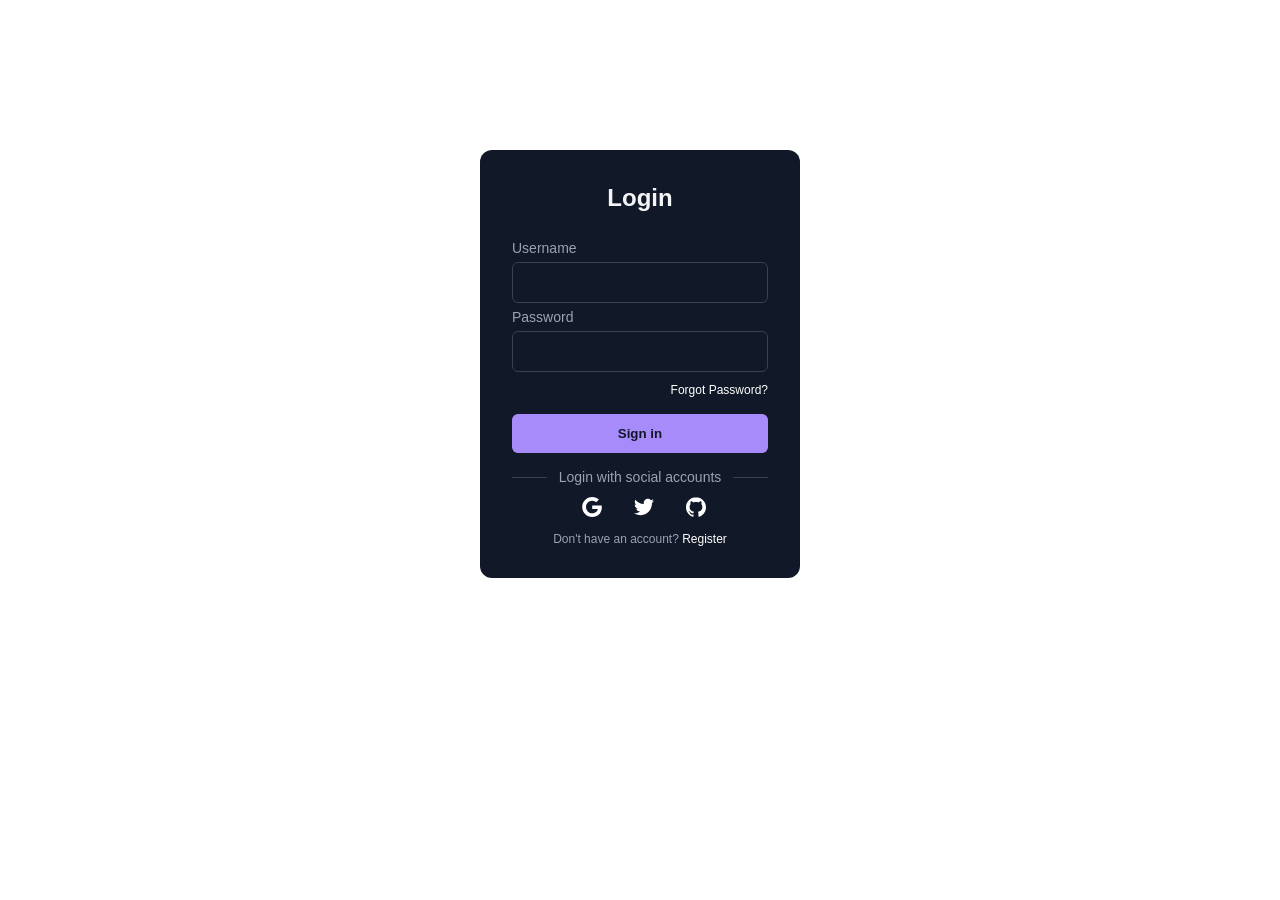
<file: login.html>
<!DOCTYPE html>
<html lang="en">

<head>

    <meta charset="UTF-8">

    <meta name="viewport" content="width=device-width, initial-scale=1.0">

    <title>Login</title>

    <link rel="stylesheet" href="style.css">

</head>

<body>

<div class="login-container">

    <p class="login-title">Login</p>

    <form class="login-form">

        <div class="login-input-group">

            <label for="username">Username</label>

            <input
                type="text"
                name="username"
                id="username"
                placeholder=""
            >

        </div>


        <div class="login-input-group">

            <label for="password">Password</label>

            <input
                type="password"
                name="password"
                id="password"
                placeholder=""
            >

            <div class="login-forgot">

                <a href="#">Forgot Password?</a>

            </div>

        </div>


        <button class="login-sign" type="submit">
            Sign in
        </button>

    </form>


    <div class="login-social-message">

        <div class="login-line"></div>

        <p class="login-message">
            Login with social accounts
        </p>

        <div class="login-line"></div>

    </div>


    <div class="login-social-icons">

        <button aria-label="Log in with Google" class="login-icon">

            <svg
                xmlns="http://www.w3.org/2000/svg"
                viewBox="0 0 32 32"
            >
                <path d="M16.318 13.714v5.484h9.078c-.37 2.354-2.745 6.901-9.078 6.901-5.458 0-9.917-4.521-9.917-10.099s4.458-10.099 9.917-10.099c3.109 0 5.193 1.318 6.38 2.464l4.339-4.182c-2.786-2.599-6.396-4.182-10.719-4.182-8.844 0-16 7.151-16 16s7.156 16 16 16c9.234 0 15.365-6.49 15.365-15.635 0-1.052-.115-1.854-.255-2.651z"/>
            </svg>

        </button>


        <button aria-label="Log in with Twitter" class="login-icon">

            <svg
                xmlns="http://www.w3.org/2000/svg"
                viewBox="0 0 32 32"
            >
                <path d="M31.937 6.093c-1.177.516-2.437.871-3.765 1.032 1.355-.813 2.391-2.099 2.885-3.631-1.271.74-2.677 1.276-4.172 1.579-1.192-1.276-2.896-2.079-4.787-2.079-3.625 0-6.563 2.937-6.563 6.557 0 .521.063 1.021.172 1.495-5.453-.255-10.287-2.875-13.52-6.833-.568.964-.891 2.084-.891 3.303 0 2.281 1.161 4.281 2.916 5.457-1.073-.031-2.083-.328-2.968-.817v.079c0 3.181 2.26 5.833 5.26 6.437-.547.145-1.131.229-1.724.229-.421 0-.823-.041-1.224-.115.844 2.604 3.26 4.5 6.14 4.557-2.239 1.755-5.077 2.801-8.135 2.801-.521 0-1.041-.025-1.563-.088 2.917 1.86 6.36 2.948 10.079 2.948 12.067 0 18.661-9.995 18.661-18.651 0-.276 0-.557-.021-.839 1.287-.917 2.401-2.079 3.281-3.396z"/>
            </svg>

        </button>


        <button aria-label="Log in with GitHub" class="login-icon">

            <svg
                xmlns="http://www.w3.org/2000/svg"
                viewBox="0 0 32 32"
            >
                <path d="M16 0.396c-8.839 0-16 7.167-16 16 0 7.073 4.584 13.068 10.937 15.183.803.151 1.093-.344 1.093-.772 0-.38-.009-1.385-.015-2.719-4.453.964-5.391-2.151-5.391-2.151-.729-1.844-1.781-2.339-1.781-2.339-1.448-.989.115-.968.115-.968 1.604.109 2.448 1.645 2.448 1.645 1.427 2.448 3.744 1.74 4.661 1.328.14-1.031.557-1.74 1.011-2.135-3.552-.401-7.287-1.776-7.287-7.907 0-1.751.62-3.177 1.645-4.297-.177-.401-.719-2.031.141-4.235 0 0 1.339-.427 4.4 1.641 1.281-.355 2.641-.532 4-.541 1.36.009 2.719.187 4 .541 3.043-2.068 4.381-1.641 4.381-1.641.859 2.204.317 3.833.161 4.235 1.015 1.12 1.635 2.547 1.635 4.297 0 6.145-3.74 7.5-7.296 7.891.556.479 1.077 1.464 1.077 2.959 0 2.14-.020 3.864-.020 4.385 0 .416.28.916 1.104.755 6.4-2.093 10.979-8.093 10.979-15.156 0-8.833-7.161-16-16-16z"/>
            </svg>

        </button>

    </div>


    <p class="login-signup">
        Don't have an account?
        <a href="register.html">Register</a>
    </p>

</div>
<script>
	document.querySelector(".login-form").addEventListener("submit", function(e) {
    e.preventDefault();

    // Login successful
    alert("Login Successful!");


    window.location.href = "index.html";
});
</script>

</body>
</html>
</file>
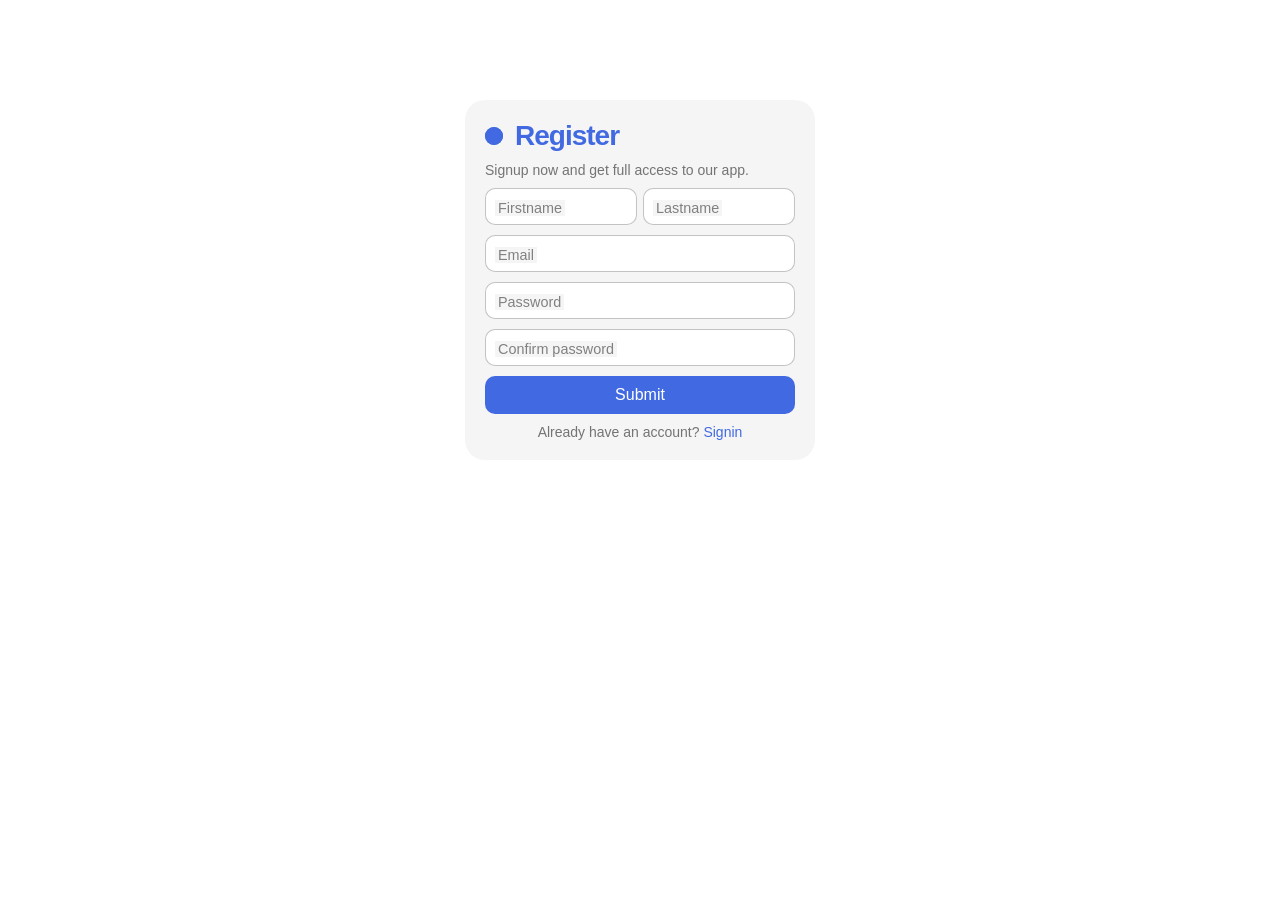
<file: register.html>
<!DOCTYPE html>
<html lang="en">
<head>
    <meta charset="UTF-8">
    <meta name="viewport" content="width=device-width, initial-scale=1.0">
    <title>Register</title>
    <link rel="stylesheet" href="style.css">
</head>

<body>

<form class="register-form">

    <p class="register-title">Register</p>

    <p class="register-message">
        Signup now and get full access to our app.
    </p>

    <div class="register-flex">

        <label>
            <input required placeholder="" type="text" class="register-input">
            <span>Firstname</span>
        </label>

        <label>
            <input required placeholder="" type="text" class="register-input">
            <span>Lastname</span>
        </label>

    </div>

    <label>
        <input required placeholder="" type="email" class="register-input">
        <span>Email</span>
    </label>

    <label>
        <input required placeholder="" type="password" class="register-input">
        <span>Password</span>
    </label>

    <label>
        <input required placeholder="" type="password" class="register-input">
        <span>Confirm password</span>
    </label>

    <button class="register-submit">Submit</button>

    <p class="register-signin">
        Already have an account?
        <a href="login.html">Signin</a>
    </p>

</form>
<script>
	document.querySelector(".register-form").addEventListener("submit", function(e) {
    e.preventDefault();

    // Login successful
    alert("Login Successful!");


    window.location.href = "index.html";
});
</script>

</body>
</html>
</file>
<file: style.css>
/* ================= ROOT ================= */

:root {

    --font-family: 'Poppins', sans-serif;

    --primary-color: #6C63FF;
    --secondary-color: #5148D8;

    --green-color: #22C55E;
    --green-dark: #16A34A;

    --dark-color: #17172B;

    --text-color: #2B2B3A;
    --light-text: #6B7280;

    --white-color: #FFFFFF;

    --transition: all 0.3s ease;
       --green: #198754;
    --dark-green: #126b43;

    --blue: #0d6efd;
    --light-blue: #eaf3ff;

    --white: #ffffff;
    --light-bg: #f5fbf8;

    --text: #333333;
}



/* ================= RESET ================= */

* {
    margin: 0;
    padding: 0;
    box-sizing: border-box;
}


html {
    scroll-behavior: smooth;
}


body {
    font-family: var(--font-family);
}



/* ================= NAVBAR ================= */

.main-navbar {

    background-color: var(--dark-color);

    padding: 15px 0;

    width: 100%;
}



/* ================= LOGO ================= */

.navbar-brand {

    color: var(--white-color) !important;

    font-size: 23px;

    font-weight: 700;

    white-space: nowrap;
}


.navbar-brand i {

    margin-right: 8px;

    color: var(--green-color);
}



/* ================= NAV MENU ================= */

.navbar-nav {

    gap: 25px;
}


.navbar-nav .nav-link {

    color: #ffffff !important;

    font-size: 15px;

    font-weight: 500;

    transition: var(--transition);
}


.navbar-nav .nav-link:hover {

    color: var(--green-color) !important;
}


.navbar-nav .nav-link.active {

    color: var(--green-color) !important;
}



/* ================= LOGIN / SIGNIN ================= */

.auth-buttons {

    display: flex;

    align-items: center;

    gap: 10px;

    margin-left: 25px;
}


.auth-buttons .btn {

    padding: 8px 20px;

    border-radius: 7px;

    font-family: var(--font-family);

    font-weight: 500;

    transition: var(--transition);
}



/* Login */

.login-btn {

    background-color: var(--primary-color);

    color: white;

    border: 2px solid var(--primary-color);
}


.login-btn:hover {

    background-color: var(--secondary-color);

    border-color: var(--secondary-color);

    color: white;
}



/* Signin */

.signin-btn {

    background-color: transparent;

    color: white;

    border: 2px solid var(--green-color);
}


.signin-btn:hover {

    background-color: var(--green-color);

    color: white;
}



/* ================= HERO ================= */

.hero {

    min-height: calc(100vh - 73px);

    display: flex;

    align-items: center;

    justify-content: center;

    text-align: center;

    background: linear-gradient(
        135deg,
        #f8fafc 0%,
        #ecfdf5 50%,
        #f0fdf4 100%
    );

    padding: 80px 20px;
}

.main-nav{
  position: fixed;
  z-index: 1000;

}

/* ================= HERO CONTENT ================= */

.hero-content {

    max-width: 850px;

    margin: auto;
}



/* ================= HERO HEADING ================= */

.hero h1 {

    color: var(--dark-color);

    font-size: 52px;

    font-weight: 800;

    line-height: 1.2;

    margin-bottom: 20px;
}


.hero h1 span {

    color: var(--green-color);

    display: inline-block;
}



/* ================= SUB HEADING ================= */

.hero h3 {

    color: var(--green-color);

    font-size: 25px;

    font-weight: 700;

    margin-bottom: 20px;
}



/* ================= DESCRIPTION ================= */

.hero p {

    color: var(--light-text);

    font-size: 17px;

    font-weight: 400;

    line-height: 1.8;

    max-width: 700px;

    margin: 0 auto 30px;
}


/* ================= HERO BUTTONS ================= */

.hero-buttons {

    display: flex;

    justify-content: center;

    align-items: center;

    gap: 15px;
}


.hero-buttons .btn {

    padding: 12px 28px;

    border-radius: 8px;

    font-weight: 600;

    transition: var(--transition);
}



/* Shop Now */

.shop-now {

    background-color: var(--green-color);

    color: white;

    border: 2px solid var(--green-color);
}


.shop-now:hover {

    background-color: var(--green-dark);

    border-color: var(--green-dark);

    color: white;

    transform: translateY(-3px);
}



/* Explore */

.explore {

    background-color: transparent;

    color: var(--green-color);

    border: 2px solid var(--green-color);
}


.explore:hover {

    background-color: var(--green-color);

    color: white;

    transform: translateY(-3px);
}



/* ================= MOBILE ================= */

@media (max-width: 991px) {

    .navbar-nav {

        gap: 5px;

        margin-top: 20px;

        text-align: center;
    }


    .auth-buttons {

        justify-content: center;

        margin-left: 0;

        margin-top: 15px;

        padding-bottom: 10px;
    }

}



/* ================= SMALL MOBILE ================= */

@media (max-width: 576px) {

    .hero {

        min-height: calc(100vh - 70px);

        padding: 60px 15px;
    }


    .hero h1 {

        font-size: 34px;
    }


    .hero h3 {

        font-size: 20px;
    }


    .hero p {

        font-size: 14px;
    }


    .hero-buttons {

        flex-direction: column;
    }


    .hero-buttons .btn {

        width: 200px;
    }

}

.card {
  --card-bg: #ffffff;
  --card-accent: var(--green-color);
  --card-text: #1e293b;
  --card-shadow: 0 10px 15px -3px rgba(0, 0, 0, 0.05);

  width: 190px;
  height: 444px;
  background: var(--card-bg);
  border-radius: 20px;
  position: relative;
  overflow: hidden;
  transition: all 0.5s cubic-bezier(0.16, 1, 0.3, 1);
  box-shadow: var(--card-shadow);
  border: 1px solid rgba(255, 255, 255, 0.2);
  font-family: -apple-system, BlinkMacSystemFont, "Segoe UI", Roboto, Oxygen,
    Ubuntu, Cantarell, sans-serif;
}

.card__shine {
  position: absolute;
  inset: 0;
  background: linear-gradient(
    120deg,
    rgba(255, 255, 255, 0) 40%,
    rgba(255, 255, 255, 0.8) 50%,
    rgba(255, 255, 255, 0) 60%
  );
  opacity: 0;
  transition: opacity 0.3s ease;
}

.card__glow {
  position: absolute;
  inset: -10px;
  background: radial-gradient(
    circle at 50% 0%,
    rgba(124, 58, 237, 0.3) 0%,
    rgba(124, 58, 237, 0) 70%
  );
  opacity: 0;
  transition: opacity 0.5s ease;
}

.card__content {
  padding: 1.25em;
  height: 100%;
  display: flex;
  flex-direction: column;
  gap: 0.75em;
  position: relative;
  z-index: 2;
}

.card__badge {
  position: absolute;
  top: 12px;
  right: 12px;
  background: #10b981;
  color: white;
  padding: 0.25em 0.5em;
  border-radius: 999px;
  font-size: 0.7em;
  font-weight: 600;
  transform: scale(0.8);
  opacity: 0;
  transition: all 0.4s ease 0.1s;
}



.card__text {
  display: flex;
  flex-direction: column;
  gap: 0.25em;
}

.card__title {
  color: var(--card-text);
  font-size: 1.1em;
  margin: 0;
  font-weight: 700;
  transition: all 0.3s ease;
}

.card__description {
  color: var(--card-text);
  font-size: 0.75em;
  margin: 0;
  opacity: 0.7;
  transition: all 0.3s ease;
}

.card__footer {
  display: flex;
  justify-content: space-between;
  align-items: center;
  margin-top: auto;
}

.card__price {
  color: var(--card-text);
  font-weight: 700;
  font-size: 1em;
  transition: all 0.3s ease;
}

.card__button {
  width: 28px;
  height: 28px;
  background: var(--card-accent);
  border-radius: 50%;
  display: flex;
  align-items: center;
  justify-content: center;
  color: white;
  cursor: pointer;
  transition: all 0.3s ease;
  transform: scale(0.9);
}

/* Hover Effects */
.card:hover {
  transform: translateY(-10px);
  box-shadow:
    0 20px 25px -5px rgba(0, 0, 0, 0.1),
    0 10px 10px -5px rgba(0, 0, 0, 0.04);
  border-color: rgba(124, 58, 237, 0.2);
}

.card:hover .card__shine {
  opacity: 1;
  animation: shine 3s infinite;
}

.card:hover .card__glow {
  opacity: 1;
}

.card:hover .card__badge {
  transform: scale(1);
  opacity: 1;
  z-index: 1;
}

.card:hover .card__image {
  transform: translateY(-5px) scale(1.03);
  box-shadow: 0 10px 15px -3px rgba(0, 0, 0, 0.1);
}

.card:hover .card__title {
  color: var(--card-accent);
  transform: translateX(2px);
}

.card:hover .card__description {
  opacity: 1;
  transform: translateX(2px);
}

.card:hover .card__price {
  color: var(--card-accent);
  transform: translateX(2px);
}

.card:hover .card__button {
  transform: scale(1);
  box-shadow: 0 0 0 4px rgba(124, 58, 237, 0.2);
}

.card:hover .card__button svg {
  animation: pulse 1.5s infinite;
}

/* Active State */
.card:active {
  transform: translateY(-5px) scale(0.98);
}

/* Animations */
@keyframes shine {
  0% {
    background-position: -100% 0;
  }
  100% {
    background-position: 200% 0;
  }
}

@keyframes pulse {
  0% {
    transform: scale(1);
  }
  50% {
    transform: scale(1.2);
  }
  100% {
    transform: scale(1);
  }
}
.card-head h1{
    font-family: var(--font-family);
    font-weight: bolder;
    text-align: center;
    margin-top: 20px;
    margin-bottom: 30px;
    color: var(--green-dark);
}
.container {
    display: flex;
    justify-content: space-between;
    gap: 20px;
}
.card-content {
    display: flex;
    flex-direction: row !important;
    flex: 1;
    margin-bottom: 70px;
}

.card {
    width: 100%;

}
.card__image {
    width: 100%;
    height: 500px;
    overflow: hidden;
    border-radius: 12px;
}

.card__image img {
    width: 100%;
    height: 100%;
    object-fit: cover;
}
/* From Uiverse.io by lowa2006 */ 
.crd {
  width: 1000px;
  height: 500px;
  background: var(--green-color);
  transition: 1s ease-in-out;
  clip-path: polygon(
    30px 0%,
    100% 0,
    100% calc(100% - 30px),
    calc(100% - 30px) 100%,
    0 100%,
    0% 30px
  );
  border-top-right-radius: 20px;
  border-bottom-left-radius: 20px;
  display: flex;
  flex-direction: column;
  margin-left: 170px;
  margin-top: 50px;
}

.crd span {
  font-weight: bold;
  color: white;
  text-align: center;
  display: block;
  font-size: 40px;
}

.crd .info {
  font-weight: 400;
  color: white;
  display: block;
  text-align: center;
  font-size: 0.72em;
  margin: 1em;
}

.crd .img img {
  width: 4.8em;
  height: 4.8em;
  background: white;
  border-radius: 15px;
margin-left: 460px;
margin-top: 80px;
margin-bottom: 50px;
  display: flex;
  flex-direction: column;
  justify-content: center !important;
}

.crd .share {
  margin-top: 1em;
  display: flex;
  justify-content: center;
  gap: 1em;
}

.crd a {
  color: white;
  transition: 0.4s ease-in-out;
}

.crd a:hover {
  color: var(--green-dark);
}

.crd button {
  padding: 0.8em 1.7em;
  display: block;
  margin: auto;
  border-radius: 25px;
  border: none;
  font-weight: bold;
  background: var(--green-dark);
  color: white;
  transition: 0.4s ease-in-out;
}

.crd button:hover {
  background: var(--green-color);
  color: white;
  cursor: pointer;
}

/* =========================
   REGISTER FORM
========================= */

.register-form {
    display: flex;
    flex-direction: column;
    gap: 10px;

    width: 350px;

    background-color: whitesmoke;

    padding: 20px;

    border-radius: 20px;

    margin: 100px auto;
}


.register-title {
    font-size: 28px;

    color: royalblue;

    font-weight: 600;

    letter-spacing: -1px;

    position: relative;

    display: flex;

    align-items: center;

    padding-left: 30px;
}


.register-title::before,
.register-title::after {

    position: absolute;

    content: "";

    height: 18px;

    width: 18px;

    border-radius: 50%;

    left: 0;

    background-color: royalblue;
}


.register-title::after {

    animation: register-pulse 1s linear infinite;
}


.register-message,
.register-signin {

    color: rgba(88, 87, 87, 0.822);

    font-size: 14px;
}


.register-signin {

    text-align: center;
}


.register-signin a {

    color: royalblue;

    text-decoration: none;
}


.register-signin a:hover {

    text-decoration: underline;
}


.register-flex {

    display: flex;

    width: 100%;

    gap: 6px;
}


.register-form label {

    position: relative;

    width: 100%;
}


.register-input {

    width: 100%;

    box-sizing: border-box;

    padding: 10px;

    outline: none;

    border: 1px solid rgba(105, 105, 105, 0.397);

    border-radius: 10px;
}


.register-form label span {

    position: absolute;

    left: 10px;

    top: 12px;

    color: grey;

    font-size: 0.9em;

    cursor: text;

    transition: 0.3s ease;

    background-color: whitesmoke;

    padding: 0 3px;
}


.register-input:focus + span,
.register-input:valid + span {

    top: -7px;

    font-size: 0.7em;

    font-weight: 600;

    color: royalblue;
}


.register-submit {

    border: none;

    outline: none;

    background-color: royalblue;

    padding: 10px;

    border-radius: 10px;

    color: white;

    font-size: 16px;

    cursor: pointer;
}


.register-submit:hover {

    background-color: rgb(56, 90, 194);
}


@keyframes register-pulse {

    from {

        transform: scale(0.9);

        opacity: 1;

    }

    to {

        transform: scale(1.8);

        opacity: 0;

    }

}



/* =========================
   LOGIN FORM
========================= */

.login-container {

    width: 320px;

    border-radius: 0.75rem;

    background-color: rgba(17, 24, 39, 1);

    padding: 2rem;

    color: rgba(243, 244, 246, 1);

    margin: 150px auto;

}


.login-title {

    text-align: center;

    font-size: 1.5rem;

    line-height: 2rem;

    font-weight: 700;

    margin: 0;
}


.login-form {

    margin-top: 1.5rem;
}


.login-input-group {

    margin-top: 0.25rem;

    font-size: 0.875rem;

    line-height: 1.25rem;
}


.login-input-group label {

    display: block;

    color: rgba(156, 163, 175, 1);

    margin-bottom: 4px;
}


.login-input-group input {

    width: 100%;

    box-sizing: border-box;

    border-radius: 0.375rem;

    border: 1px solid rgba(55, 65, 81, 1);

    outline: none;

    background-color: rgba(17, 24, 39, 1);

    padding: 0.75rem 1rem;

    color: rgba(243, 244, 246, 1);
}


.login-input-group input:focus {

    border-color: rgba(167, 139, 250, 1);
}


.login-forgot {

    display: flex;

    justify-content: flex-end;

    font-size: 0.75rem;

    margin: 8px 0 14px 0;
}


.login-forgot a {

    color: white;

    text-decoration: none;
}


.login-forgot a:hover {

    text-decoration: underline;
}


.login-sign {

    display: block;

    width: 100%;

    background-color: rgba(167, 139, 250, 1);

    padding: 0.75rem;

    text-align: center;

    color: rgba(17, 24, 39, 1);

    border: none;

    border-radius: 0.375rem;

    font-weight: 600;

    cursor: pointer;
}


.login-sign:hover {

    background-color: rgb(145, 115, 230);
}


.login-social-message {

    display: flex;

    align-items: center;

    padding-top: 1rem;
}


.login-line {

    height: 1px;

    flex: 1;

    background-color: rgba(55, 65, 81, 1);
}


.login-message {

    padding-left: 0.75rem;

    padding-right: 0.75rem;

    font-size: 0.875rem;

    color: rgba(156, 163, 175, 1);
}


.login-social-icons {

    display: flex;

    justify-content: center;
}


.login-icon {

    border-radius: 0.125rem;

    padding: 0.75rem;

    border: none;

    background-color: transparent;

    margin-left: 8px;

    cursor: pointer;
}


.login-icon svg {

    height: 1.25rem;

    width: 1.25rem;

    fill: white;
}


.login-signup {

    text-align: center;

    font-size: 0.75rem;

    color: rgba(156, 163, 175, 1);
}


.login-signup a {

    color: white;

    text-decoration: none;

}


.login-signup a:hover {

    text-decoration: underline;
}



/* =========================
   RESPONSIVE
========================= */

@media (max-width: 500px) {

    .register-form {

        width: 90%;

        box-sizing: border-box;

        margin: 50px auto;
    }


    .register-flex {

        flex-direction: column;

        gap: 10px;
    }


    .login-container {

        width: 90%;

        box-sizing: border-box;

        margin: 80px auto;
    }

}





body {

    margin: 0;

   



    color: var(--text);
}


/* =========================
   CONTACT SECTION
========================= */

.contact-section {

    padding: 80px 0;

}


/* =========================
   HEADING
========================= */

.contact-heading {

    margin-bottom: 50px;
}

.contact-heading h1 {

    font-size: 45px;

    font-weight: 700;

    color: var(--green);

    margin-bottom: 10px;
}

.contact-heading p {

    color: #666;

    font-size: 17px;
}


/* =========================
   LEFT CONTACT BOX
========================= */

.contact-info {

    height: 100%;

    padding: 40px;

    border-radius: 15px;

    background: linear-gradient(
        135deg,
        var(--green),
        var(--blue)
    );

    color: white;

    box-shadow: 0 10px 30px rgba(0,0,0,0.10);
}


.contact-info h2 {

    font-size: 30px;

    margin-bottom: 15px;
}


.contact-info > p {

    line-height: 1.7;

    margin-bottom: 30px;

    color: #f5f5f5;
}


/* =========================
   INFORMATION BOX
========================= */

.info-box {

    display: flex;

    align-items: center;

    gap: 15px;

    margin-bottom: 25px;
}


/* Icon */

.icon {

    width: 50px;

    height: 50px;

    display: flex;

    align-items: center;

    justify-content: center;

    border-radius: 50%;

    background-color: white;

    color: var(--green);

    font-size: 22px;
}


.info-box h5 {

    margin: 0 0 5px;

    font-size: 17px;
}


.info-box p {

    margin: 0;

    color: #e9f5ff;
}


/* =========================
   RIGHT FORM
========================= */

.contact-form {

    background-color: var(--white);

    padding: 40px;

    border-radius: 15px;

    box-shadow: 0 10px 30px rgba(0,0,0,0.08);
}


.contact-form h2 {

    color: var(--blue);

    margin-bottom: 30px;

    font-size: 30px;
}


/* =========================
   LABEL
========================= */

.contact-form label {

    display: block;

    margin-top: 15px;

    margin-bottom: 7px;

    font-weight: 600;

    color: #333;
}


/* =========================
   INPUT
========================= */

.contact-form .form-control {

    padding: 12px 15px;

    border: 1px solid #d8d8d8;

    border-radius: 8px;
}


/* Input Focus */

.contact-form .form-control:focus {

    border-color: var(--green);

    box-shadow: 0 0 0 3px rgba(25,135,84,0.12);
}


/* =========================
   SEND BUTTON
========================= */

.send-btn {

    margin-top: 25px;

    padding: 13px 30px;

    border: none;

    border-radius: 8px;

    background-color: var(--green);

    color: white;

    font-size: 16px;

    font-weight: 600;

    cursor: pointer;

    transition: 0.3s;
}


/* Hover */

.send-btn:hover {

    background-color: var(--blue);

    transform: translateY(-2px);
}


/* =========================
   RESPONSIVE
========================= */

@media (max-width: 768px) {

    .contact-section {

        padding: 50px 15px;

    }

    .contact-heading h1 {

        font-size: 35px;

    }

    .contact-info,
    .contact-form {

        padding: 25px;

    }

}


@media (max-width: 480px) {

    .contact-heading h1 {

        font-size: 30px;

    }

    .contact-info h2,
    .contact-form h2 {

        font-size: 25px;

    }

    .send-btn {

        width: 100%;

    }

}
</file>
